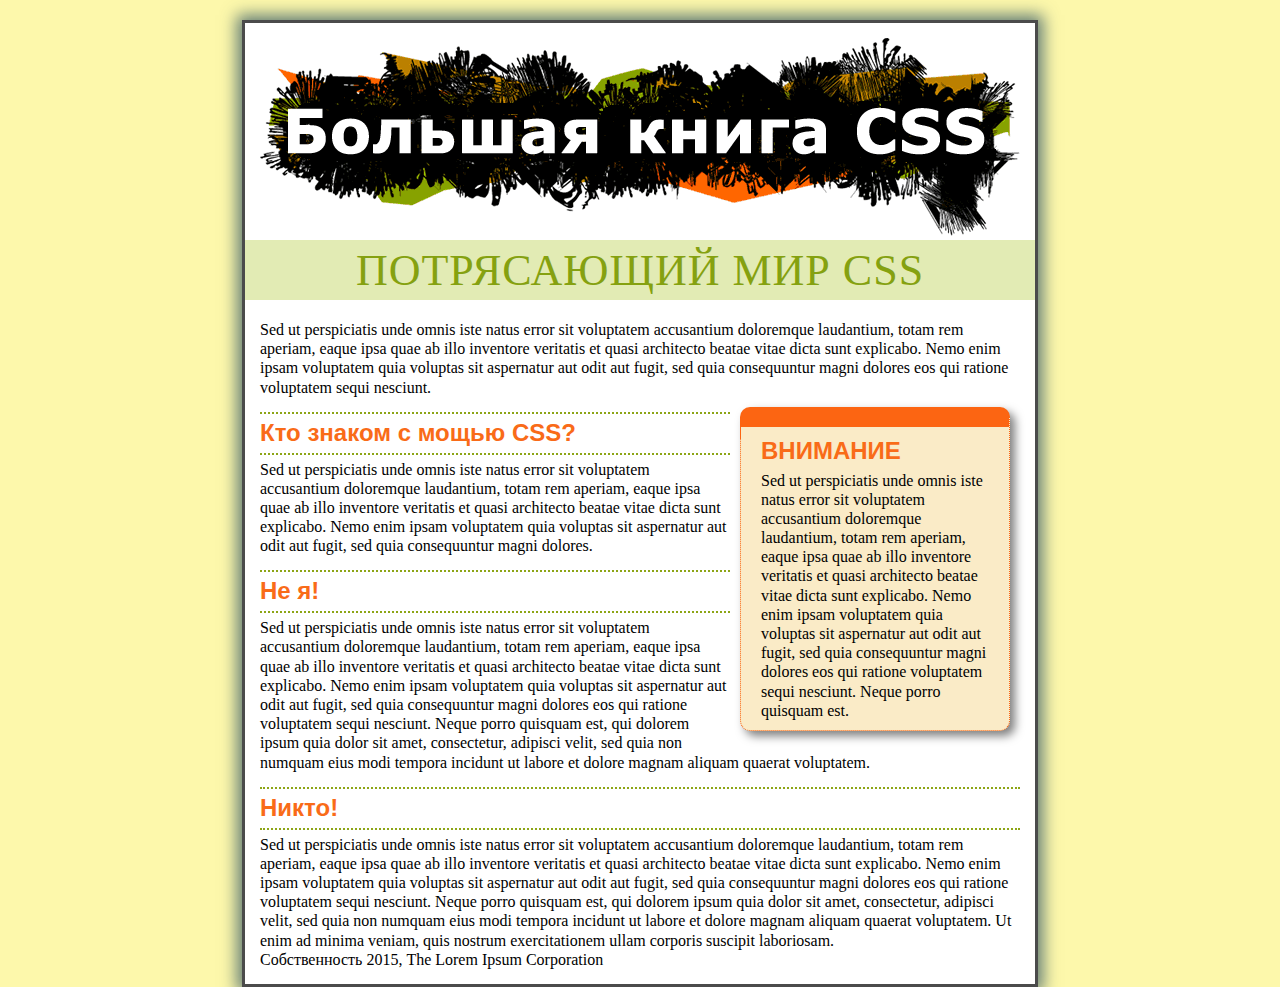
<file: 07/index.html>
<!DOCTYPE html>
<html lang="zxx">
  <head>
    <meta charset="UTF-8" />
    <title>Поля, отступы, границы и фон</title>
    <link rel="stylesheet" href="main.css" />
  </head>

  <body id="article">
    <div id="banner">
      <img
        src="images/banner.png"
        width="760"
        height="198"
        alt="Большая книга CSS"
      />
    </div>

    <h1>Потрясающий мир CSS</h1>
    <p>
      Sed ut perspiciatis unde omnis iste natus error sit voluptatem accusantium
      doloremque laudantium, totam rem aperiam, eaque ipsa quae ab illo
      inventore veritatis et quasi architecto beatae vitae dicta sunt explicabo.
      Nemo enim ipsam voluptatem quia voluptas sit aspernatur aut odit aut
      fugit, sed quia consequuntur magni dolores eos qui ratione voluptatem
      sequi nesciunt.
    </p>
    <div class="sidebar">
      <h2>ВНИМАНИЕ</h2>
      <p class="note">
        Sed ut perspiciatis unde omnis iste natus error sit voluptatem
        accusantium doloremque laudantium, totam rem aperiam, eaque ipsa quae ab
        illo inventore veritatis et quasi architecto beatae vitae dicta sunt
        explicabo. Nemo enim ipsam voluptatem quia voluptas sit aspernatur aut
        odit aut fugit, sed quia consequuntur magni dolores eos qui ratione
        voluptatem sequi nesciunt. Neque porro quisquam est.
      </p>
    </div>
    <h2>Кто знаком с мощью CSS?</h2>
    <p>
      Sed ut perspiciatis unde omnis iste natus error sit voluptatem accusantium
      doloremque laudantium, totam rem aperiam, eaque ipsa quae ab illo
      inventore veritatis et quasi architecto beatae vitae dicta sunt explicabo.
      Nemo enim ipsam voluptatem quia voluptas sit aspernatur aut odit aut
      fugit, sed quia consequuntur magni dolores.
    </p>
    <h2>Не я!</h2>
    <p>
      Sed ut perspiciatis unde omnis iste natus error sit voluptatem accusantium
      doloremque laudantium, totam rem aperiam, eaque ipsa quae ab illo
      inventore veritatis et quasi architecto beatae vitae dicta sunt explicabo.
      Nemo enim ipsam voluptatem quia voluptas sit aspernatur aut odit aut
      fugit, sed quia consequuntur magni dolores eos qui ratione voluptatem
      sequi nesciunt. Neque porro quisquam est, qui dolorem ipsum quia dolor sit
      amet, consectetur, adipisci velit, sed quia non numquam eius modi tempora
      incidunt ut labore et dolore magnam aliquam quaerat voluptatem.
    </p>
    <h2>Никто!</h2>
    <p>
      Sed ut perspiciatis unde omnis iste natus error sit voluptatem accusantium
      doloremque laudantium, totam rem aperiam, eaque ipsa quae ab illo
      inventore veritatis et quasi architecto beatae vitae dicta sunt explicabo.
      Nemo enim ipsam voluptatem quia voluptas sit aspernatur aut odit aut
      fugit, sed quia consequuntur magni dolores eos qui ratione voluptatem
      sequi nesciunt. Neque porro quisquam est, qui dolorem ipsum quia dolor sit
      amet, consectetur, adipisci velit, sed quia non numquam eius modi tempora
      incidunt ut labore et dolore magnam aliquam quaerat voluptatem. Ut enim ad
      minima veniam, quis nostrum exercitationem ullam corporis suscipit
      laboriosam.
    </p>
    <p>Собственность 2015, The Lorem Ipsum Corporation</p>
  </body>
</html>
</file>
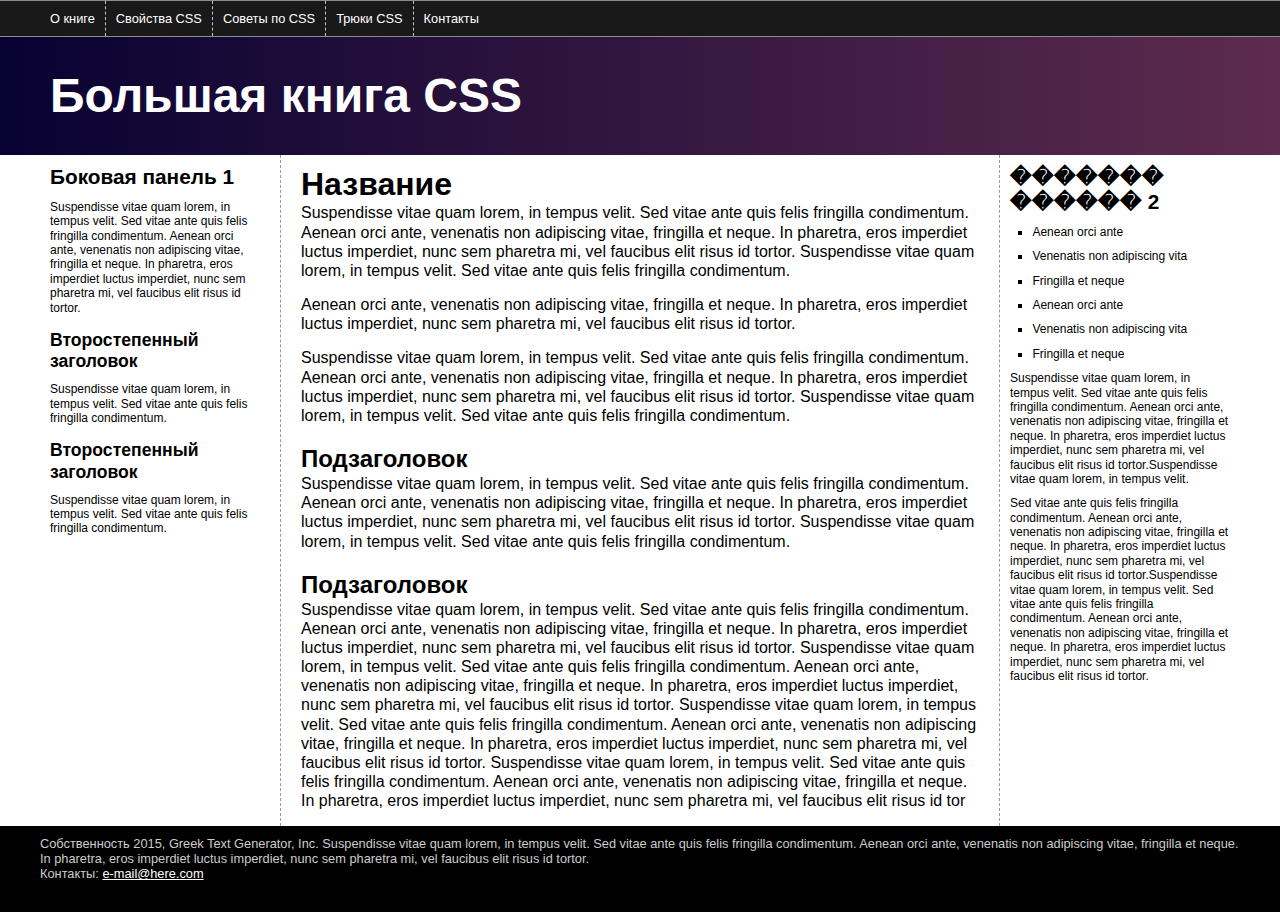
<file: 13/index.html>
<!doctype html>
<html lang="zxx">
<head>
<meta charset="UTF-8">
<title>Большая книга CSS</title>
<link href="styles.css" rel="stylesheet">
</head>


<body>
    <div class="pageWrapper">
<header>
<nav class="clear">
<ul>
<li><a href="#">О книге</a></li>
<li><a href="#">Свойства CSS</a></li>
<li><a href="#">Советы по CSS</a></li>
<li><a href="#">Трюки CSS</a></li>
<li><a href="#">Контакты</a></li>
</ul>
</nav>
<h1>Большая книга CSS</h1>
</header>
<div class="content-Wrapper">
<!-- первая боковая панель -->
<aside class="sidebar1">
    <h2>Боковая панель 1</h2>
  <p>Suspendisse vitae quam lorem, in tempus velit. Sed vitae ante quis felis fringilla condimentum. Aenean orci ante, venenatis non adipiscing vitae, fringilla et neque. In pharetra, eros imperdiet luctus imperdiet, nunc sem pharetra mi, vel faucibus elit risus id tortor.  </p>
  <h3>Второстепенный заголовок</h3>
  <p>Suspendisse vitae quam lorem, in tempus velit. Sed vitae ante quis felis fringilla condimentum.  </p>
  <h3>Второстепенный заголовок</h3>
  <p>Suspendisse vitae quam lorem, in tempus velit. Sed vitae ante quis felis fringilla condimentum. </p>
</aside>

<!-- основной контент -->
<article class="main">
    <h2>Название</h2>
  <p>Suspendisse vitae quam lorem, in tempus velit. Sed vitae ante quis felis fringilla condimentum. Aenean orci ante, venenatis non adipiscing vitae, fringilla et neque. In pharetra, eros imperdiet luctus imperdiet, nunc sem pharetra mi, vel faucibus elit risus id tortor. Suspendisse vitae quam lorem, in tempus velit. Sed vitae ante quis felis fringilla condimentum.</p>
  <p>Aenean orci ante, venenatis non adipiscing vitae, fringilla et neque. In pharetra, eros imperdiet luctus imperdiet, nunc sem pharetra mi, vel faucibus elit risus id tortor. </p>
  <p>Suspendisse vitae quam lorem, in tempus velit. Sed vitae ante quis felis fringilla condimentum. Aenean orci ante, venenatis non adipiscing vitae, fringilla et neque. In pharetra, eros imperdiet luctus imperdiet, nunc sem pharetra mi, vel faucibus elit risus id tortor. Suspendisse vitae quam lorem, in tempus velit. Sed vitae ante quis felis fringilla condimentum. </p>
  <h3>Подзаголовок</h3>
  <p>Suspendisse vitae quam lorem, in tempus velit. Sed vitae ante quis felis fringilla condimentum. Aenean orci ante, venenatis non adipiscing vitae, fringilla et neque. In pharetra, eros imperdiet luctus imperdiet, nunc sem pharetra mi, vel faucibus elit risus id tortor. Suspendisse vitae quam lorem, in tempus velit. Sed vitae ante quis felis fringilla condimentum. </p>
  <h3>Подзаголовок</h3>
  <p>Suspendisse vitae quam lorem, in tempus velit. Sed vitae ante quis felis fringilla condimentum. Aenean orci ante, venenatis non adipiscing vitae, fringilla et neque. In pharetra, eros imperdiet luctus imperdiet, nunc sem pharetra mi, vel faucibus elit risus id tortor. Suspendisse vitae quam lorem, in tempus velit. Sed vitae ante quis felis fringilla condimentum. Aenean orci ante, venenatis non adipiscing vitae, fringilla et neque. In pharetra, eros imperdiet luctus imperdiet, nunc sem pharetra mi, vel faucibus elit risus id tortor. Suspendisse vitae quam lorem, in tempus velit. Sed vitae ante quis felis fringilla condimentum. Aenean orci ante, venenatis non adipiscing vitae, fringilla et neque. In pharetra, eros imperdiet luctus imperdiet, nunc sem pharetra mi, vel faucibus elit risus id tortor. Suspendisse vitae quam lorem, in tempus velit. Sed vitae ante quis felis fringilla condimentum. Aenean orci ante, venenatis non adipiscing vitae, fringilla et neque. In pharetra, eros imperdiet luctus imperdiet, nunc sem pharetra mi, vel faucibus elit risus id tor</p>
</article>

<!-- вторая боковая панель -->
<aside class="sidebar2">
    <h2>������� ������ 2 </h2>
  <ul>
    <li>Aenean orci ante</li>
    <li>Venenatis non adipiscing vita</li>
    <li> Fringilla et neque</li>
    <li>Aenean orci ante</li>
    <li>Venenatis non adipiscing vita</li>
    <li> Fringilla et neque</li>
  </ul>
  <p>Suspendisse vitae quam lorem, in tempus velit. Sed vitae ante quis felis fringilla condimentum. Aenean orci ante, venenatis non adipiscing vitae, fringilla et neque. In pharetra, eros imperdiet luctus imperdiet, nunc sem pharetra mi, vel faucibus elit risus id tortor.Suspendisse vitae quam lorem, in tempus velit. </p>
  <p>Sed vitae ante quis felis fringilla condimentum. Aenean orci ante, venenatis non adipiscing vitae, fringilla et neque. In pharetra, eros imperdiet luctus imperdiet, nunc sem pharetra mi, vel faucibus elit risus id tortor.Suspendisse vitae quam lorem, in tempus velit. Sed vitae ante quis felis fringilla condimentum. Aenean orci ante, venenatis non adipiscing vitae, fringilla et neque. In pharetra, eros imperdiet luctus imperdiet, nunc sem pharetra mi, vel faucibus elit risus id tortor.</p>
</aside>
</div>

<footer>
<p>Собственность 2015, Greek Text Generator, Inc.
Suspendisse vitae quam lorem, in tempus velit. Sed vitae ante quis felis fringilla condimentum. Aenean orci ante, venenatis non adipiscing vitae, fringilla et neque. In pharetra, eros imperdiet luctus imperdiet, nunc sem pharetra mi, vel faucibus elit risus id tortor.</p>
<p>Контакты: <a href="mailto:nobody@nowhere.com">e-mail@here.com</a></p>
</footer>
    </div>
</body>
</html>
</file>
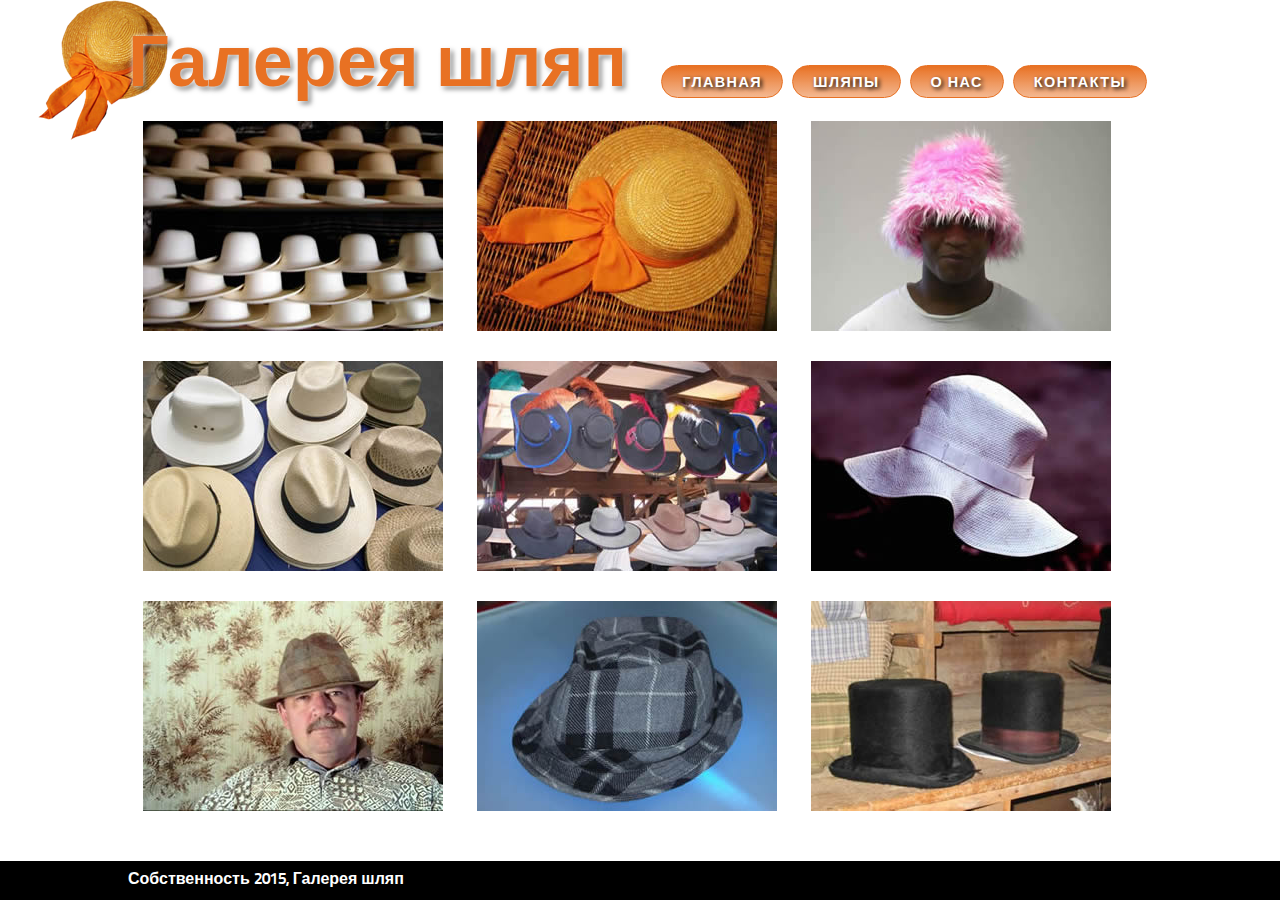
<file: 14/index.html>
<!doctype html>
<html>
<head>
<meta charset="UTF-8">
<title>Галерея шляп</title>
<link href="styles.css" rel="stylesheet">
</head>
<body>
<header>
<h1>Галерея шляп <img src="images/hat.png" width="130" height="140" alt="Галерея шляп" class="badge"></h1>
<nav>
	<ul>
		<li><a href="#">Главная</a></li>
		<li><a href="#">Шляпы</a></li>
		<li><a href="#">О нас</a></li>
		<li><a href="#">Контакты</a></li>
	</ul>
</nav>
</header>
<div class="gallery">
<figure>
<img src="images/file00079963469.jpg" width="300" height="210" alt="Панама">
<figcaption><strong>Nam libero tempore.</strong> Soluta nobis est eligendi optio cumque nihil impedit quo minus id quod maxime placeat facere possimus, omnis voluptas assumenda est, omnis dolor repellendus</figcaption>
</figure>
<figure>
<img src="images/file000308999292.jpg" width="300" height="210" alt="Капор">
<figcaption><strong>Nam libero tempore.</strong> Soluta nobis est eligendi optio cumque nihil impedit quo minus id quod maxime placeat facere possimus, omnis voluptas assumenda est, omnis dolor repellendus</figcaption>
</figure>
<figure>
<img src="images/file000330568599.jpg" width="300" height="210" alt="Розовая шляпа">
<figcaption><strong>Nam libero tempore.</strong> Soluta nobis est eligendi optio cumque nihil impedit quo minus id quod maxime placeat facere possimus, omnis voluptas assumenda est, omnis dolor repellendus</figcaption>
</figure>
<figure>
<img src="images/file000550955311.jpg" width="300" height="210" alt="Много шляп">
<figcaption><strong>Nam libero tempore.</strong> Soluta nobis est eligendi optio cumque nihil impedit quo minus id quod maxime placeat facere possimus, omnis voluptas assumenda est, omnis dolor repellendus</figcaption>
</figure>
<figure>
<img src="images/file0001117960982.jpg" width="300" height="210" alt="Шляпа">
<figcaption><strong>Nam libero tempore.</strong> Soluta nobis est eligendi optio cumque nihil impedit quo minus id quod maxime placeat facere possimus, omnis voluptas assumenda est, omnis dolor repellendus</figcaption>
</figure>
<figure>
<img src="images/file0001425538258.jpg" width="300" height="210" alt="Другой капор">
<figcaption><strong>Nam libero tempore.</strong> Soluta nobis est eligendi optio cumque nihil impedit quo minus id quod maxime placeat facere possimus, omnis voluptas assumenda est, omnis dolor repellendus</figcaption>
</figure>
<figure>
<img src="images/file00030009680.jpg" width="300" height="210" alt="Дурень в шляпе">
<figcaption><strong>Nam libero tempore.</strong> Soluta nobis est eligendi optio cumque nihil impedit quo minus id quod maxime placeat facere possimus, omnis voluptas assumenda est, omnis dolor repellendus</figcaption>
</figure>
<figure>
<img src="images/file0001728857809.jpg" width="300" height="210" alt="Клевая шляпа">
<figcaption><strong>Nam libero tempore.</strong> Soluta nobis est eligendi optio cumque nihil impedit quo minus id quod maxime placeat facere possimus, omnis voluptas assumenda est, omnis dolor repellendus</figcaption>
</figure>
<figure>
<img src="images/file0001757413591.jpg" width="300" height="210" alt="Крутые шляпы">
<figcaption><strong>Nam libero tempore.</strong> Soluta nobis est eligendi optio cumque nihil impedit quo minus id quod maxime placeat facere possimus, omnis voluptas assumenda est, omnis dolor repellendus</figcaption>
</figure>
</div>
<footer>
<div class="copyright">
<p>Собственность 2015, Галерея шляп</p>
</div>
</footer>
</body>
</html>
</file>
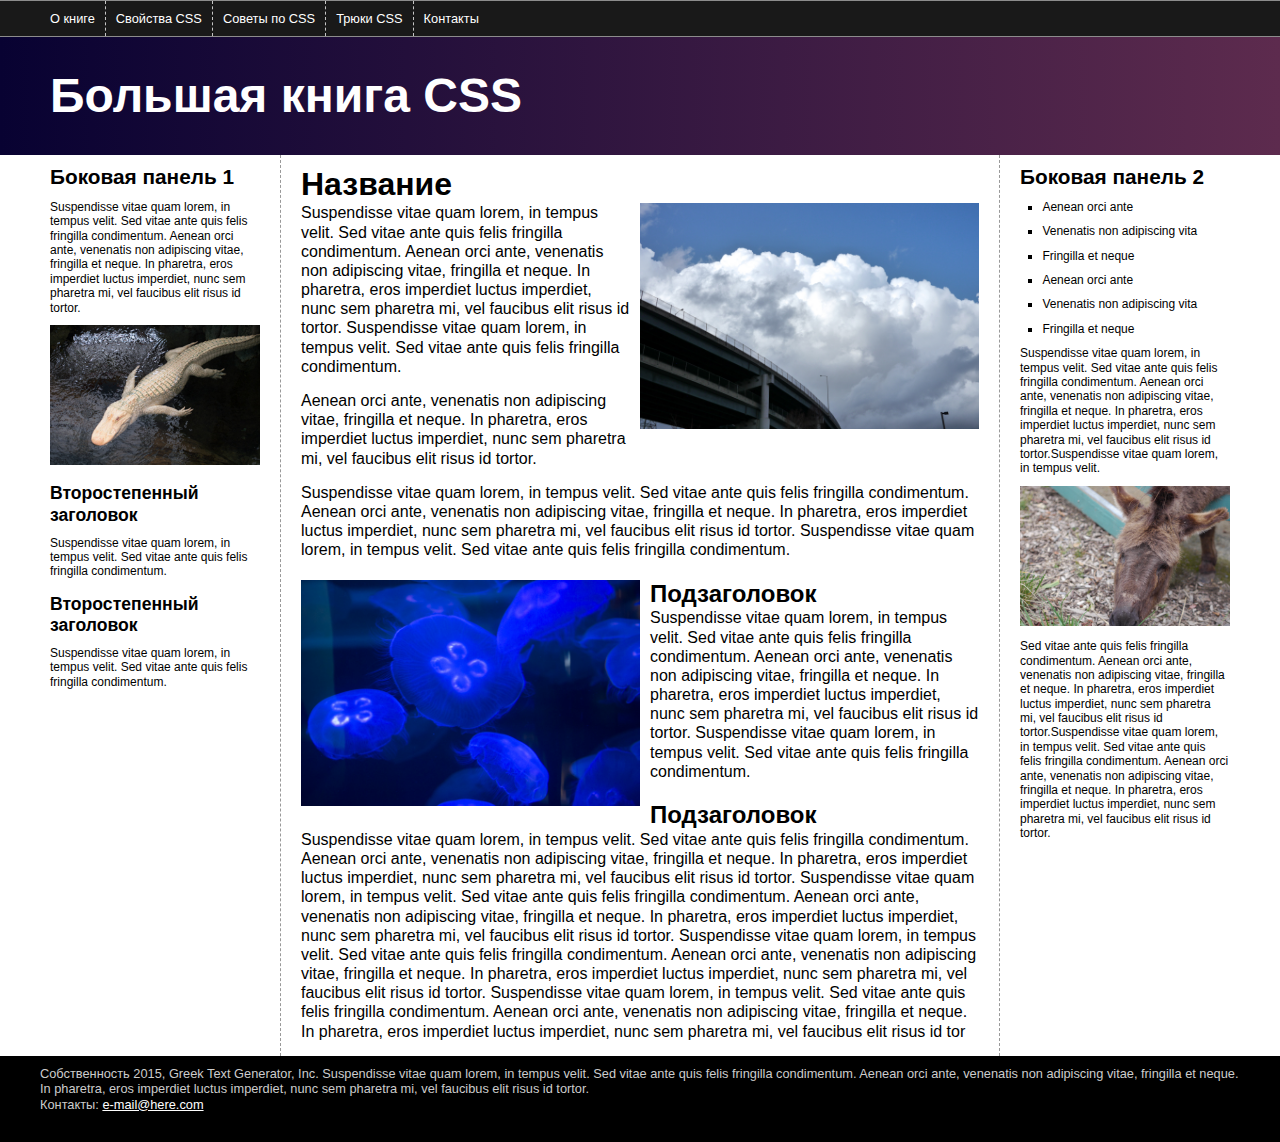
<file: 15/index.html>
<!doctype html>
<html>
<head>
<meta charset="UTF-8">
<meta name="viewport" content="width=device-width">
<title>Большая книга CSS</title>
<link href="styles.css" rel="stylesheet">
</head>

<body>
<div class="pageWrapper">
<header>
<nav class="clear">
<ul>
<li><a href="#">О книге</a></li>
<li><a href="#">Свойства CSS</a></li>
<li><a href="#">Советы по CSS</a></li>
<li><a href="#">Трюки CSS</a></li>
<li><a href="#">Контакты</a></li>
</ul>
</nav>
<h1>Большая книга CSS</h1>
</header>
<div class="contentWrapper"> 
  <div class="columnWrapper">
  <!-- основной контент -->
<article class="main">
  <h2>Название</h2>
  <p><img src="imgs/clouds.jpg" alt="Облака" class="half right">Suspendisse vitae quam lorem, in tempus velit. Sed vitae ante quis felis fringilla condimentum. Aenean orci ante, venenatis non adipiscing vitae, fringilla et neque. In pharetra, eros imperdiet luctus imperdiet, nunc sem pharetra mi, vel faucibus elit risus id tortor. Suspendisse vitae quam lorem, in tempus velit. Sed vitae ante quis felis fringilla condimentum.</p>
  <p>Aenean orci ante, venenatis non adipiscing vitae, fringilla et neque. In pharetra, eros imperdiet luctus imperdiet, nunc sem pharetra mi, vel faucibus elit risus id tortor. </p>
  <p>Suspendisse vitae quam lorem, in tempus velit. Sed vitae ante quis felis fringilla condimentum. Aenean orci ante, venenatis non adipiscing vitae, fringilla et neque. In pharetra, eros imperdiet luctus imperdiet, nunc sem pharetra mi, vel faucibus elit risus id tortor. Suspendisse vitae quam lorem, in tempus velit. Sed vitae ante quis felis fringilla condimentum. </p>
  <h3><img src="imgs/jellyfish.jpg" alt="Медуза" class="half left">Подзаголовок</h3>
  <p>Suspendisse vitae quam lorem, in tempus velit. Sed vitae ante quis felis fringilla condimentum. Aenean orci ante, venenatis non adipiscing vitae, fringilla et neque. In pharetra, eros imperdiet luctus imperdiet, nunc sem pharetra mi, vel faucibus elit risus id tortor. Suspendisse vitae quam lorem, in tempus velit. Sed vitae ante quis felis fringilla condimentum. </p>
  <h3>Подзаголовок</h3>
  <p>Suspendisse vitae quam lorem, in tempus velit. Sed vitae ante quis felis fringilla condimentum. Aenean orci ante, venenatis non adipiscing vitae, fringilla et neque. In pharetra, eros imperdiet luctus imperdiet, nunc sem pharetra mi, vel faucibus elit risus id tortor. Suspendisse vitae quam lorem, in tempus velit. Sed vitae ante quis felis fringilla condimentum. Aenean orci ante, venenatis non adipiscing vitae, fringilla et neque. In pharetra, eros imperdiet luctus imperdiet, nunc sem pharetra mi, vel faucibus elit risus id tortor. Suspendisse vitae quam lorem, in tempus velit. Sed vitae ante quis felis fringilla condimentum. Aenean orci ante, venenatis non adipiscing vitae, fringilla et neque. In pharetra, eros imperdiet luctus imperdiet, nunc sem pharetra mi, vel faucibus elit risus id tortor. Suspendisse vitae quam lorem, in tempus velit. Sed vitae ante quis felis fringilla condimentum. Aenean orci ante, venenatis non adipiscing vitae, fringilla et neque. In pharetra, eros imperdiet luctus imperdiet, nunc sem pharetra mi, vel faucibus elit risus id tor</p>
</article>
<!-- первая боковая панель -->
<aside class="sidebar1">
  <h2>Боковая панель 1</h2>
  <p>Suspendisse vitae quam lorem, in tempus velit. Sed vitae ante quis felis fringilla condimentum. Aenean orci ante, venenatis non adipiscing vitae, fringilla et neque. In pharetra, eros imperdiet luctus imperdiet, nunc sem pharetra mi, vel faucibus elit risus id tortor.  </p>
  <p><img src="imgs/gator.jpg" alt="Аллигатор" ></p>
  <h3>Второстепенный заголовок</h3>
  <p>Suspendisse vitae quam lorem, in tempus velit. Sed vitae ante quis felis fringilla condimentum.  </p>
  <h3>Второстепенный заголовок</h3>
  <p>Suspendisse vitae quam lorem, in tempus velit. Sed vitae ante quis felis fringilla condimentum. </p>
</aside>
</div>
<!-- вторая боковая панель -->
<aside class="sidebar2">
<h2>Боковая панель 2 </h2>
  <ul>
    <li>Aenean orci ante</li>
    <li>Venenatis non adipiscing vita</li>
    <li> Fringilla et neque</li>
    <li>Aenean orci ante</li>
    <li>Venenatis non adipiscing vita</li>
    <li> Fringilla et neque</li>
  </ul>
  <p>Suspendisse vitae quam lorem, in tempus velit. Sed vitae ante quis felis fringilla condimentum. Aenean orci ante, venenatis non adipiscing vitae, fringilla et neque. In pharetra, eros imperdiet luctus imperdiet, nunc sem pharetra mi, vel faucibus elit risus id tortor.Suspendisse vitae quam lorem, in tempus velit. </p>
  <p><img src="imgs/mule.jpg" alt="Ослик" ></p>
  <p>Sed vitae ante quis felis fringilla condimentum. Aenean orci ante, venenatis non adipiscing vitae, fringilla et neque. In pharetra, eros imperdiet luctus imperdiet, nunc sem pharetra mi, vel faucibus elit risus id tortor.Suspendisse vitae quam lorem, in tempus velit. Sed vitae ante quis felis fringilla condimentum. Aenean orci ante, venenatis non adipiscing vitae, fringilla et neque. In pharetra, eros imperdiet luctus imperdiet, nunc sem pharetra mi, vel faucibus elit risus id tortor.</p>
</aside>

</div>
<footer>
<p>Собственность 2015, Greek Text Generator, Inc.
Suspendisse vitae quam lorem, in tempus velit. Sed vitae ante quis felis fringilla condimentum. Aenean orci ante, venenatis non adipiscing vitae, fringilla et neque. In pharetra, eros imperdiet luctus imperdiet, nunc sem pharetra mi, vel faucibus elit risus id tortor.</p>
<p>Контакты: <a href="mailto:nobody@nowhere.com">e-mail@here.com</a></p>
</footer>
</div>
</body>
</html>
</file>
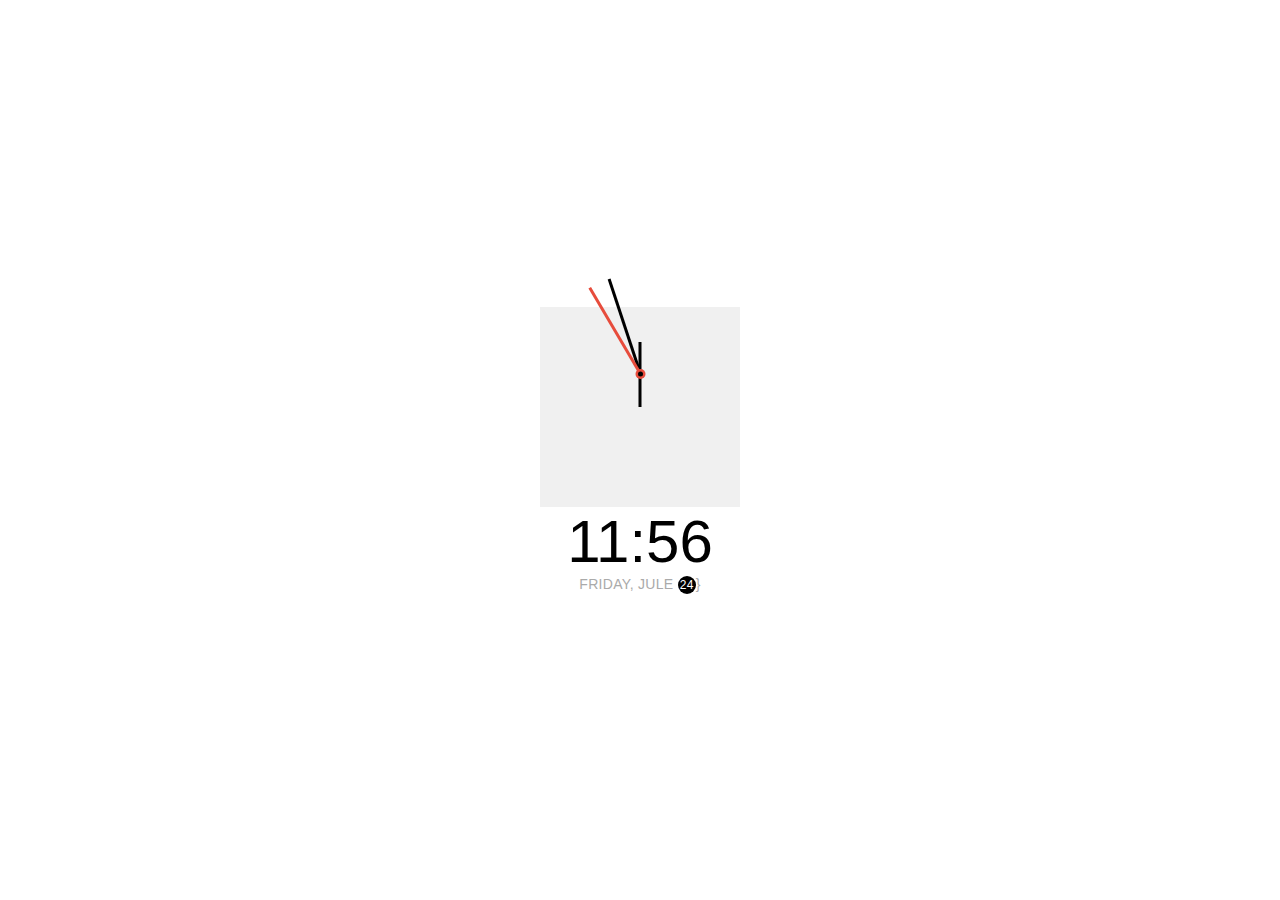
<file: lesson -34/clock/index.html>
<!DOCTYPE html>
<html lang="en">
<head>
    <meta charset="UTF-8">
    <meta http-equiv="X-UA-Compatible" content="IE=edge">
    <meta name="viewport" content="width=device-width, initial-scale=1.0">
    <title>Lesson-34</title>
    <link rel="stylesheet" href="style.css">
</head>
<body>
    <div class="wrapper">
        <div class="clock">
            <div class="hand hour">
                <div class="hand minute"></div>
                <div class="hand second"></div>
                <div class="center"></div>
            </div>
        </div>
        <div class="time"></div>
        <div class="date"></div>
    </div>
    <script src="script.js"></script>
</body>
</html>
</file>
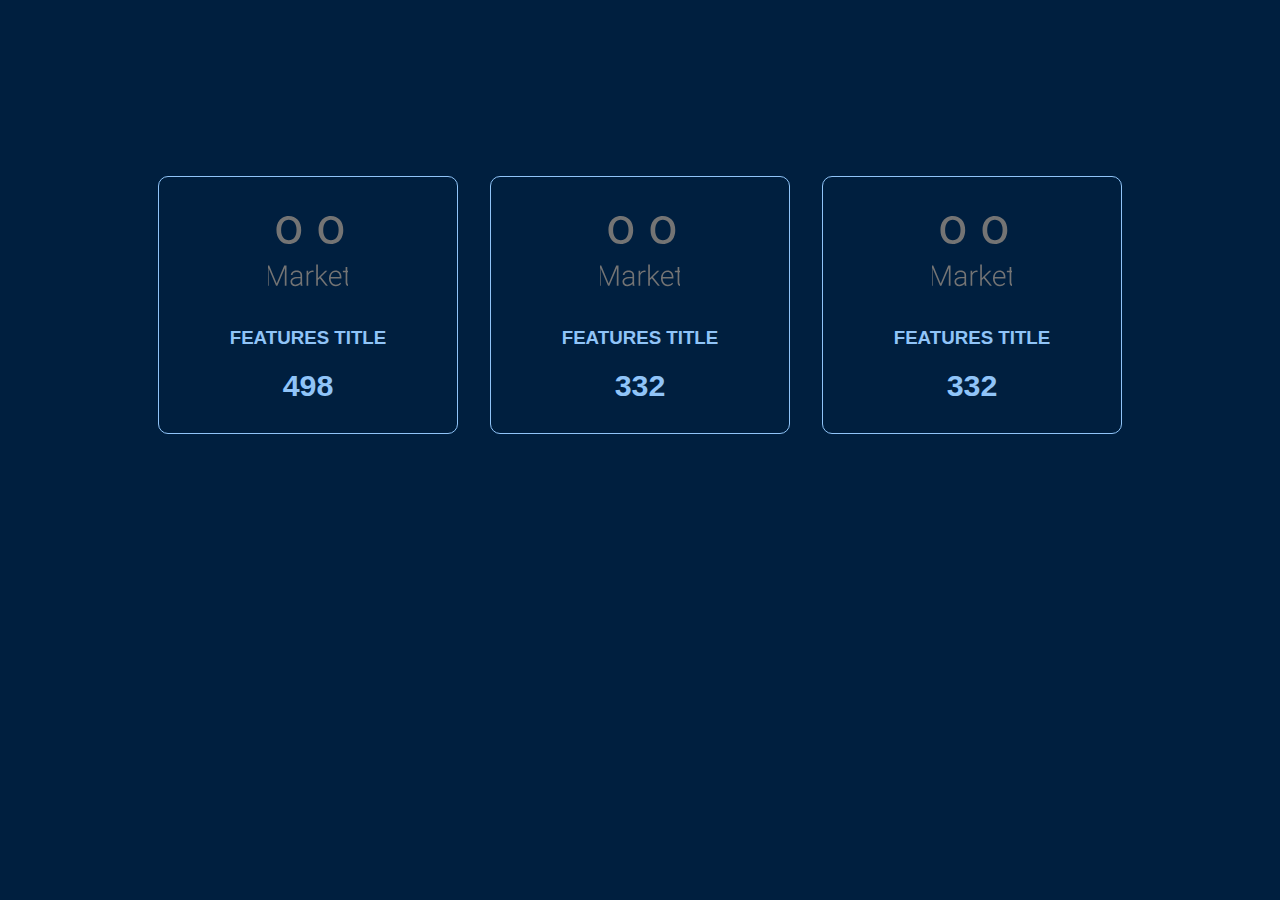
<file: lesson -34/counter/index.html>
<!DOCTYPE html>
<html lang="en">
<head>
    <meta charset="UTF-8">
    <meta http-equiv="X-UA-Compatible" content="IE=edge">
    <meta name="viewport" content="width=device-width, initial-scale=1.0">
    <title>Lesson-34</title>
    <link rel="stylesheet" href="style.css">
</head>
<body>
    <div class="container">
        <section class="features">
            <ul class="features-list">
                <li class="features-item">
                    <h3 class="features-title">
                    Features Title
                    </h3>
                    <p class="features-counter" data-target='2000'></p>
                </li>
                <li class="features-item features-item-2">
                    <h3 class="features-title">
                    Features Title
                    </h3>
                    <p class="features-counter" data-target='1590'></p>
                </li>
                <li class="features-item features-item-3">
                    <h3 class="features-title">
                    Features Title
                    </h3>
                    <p class="features-counter" data-target='1652'></p>
                </li>
            </ul>
        </section>
    </div>

    <script src="script.js"></script>
</body>
</html>
</file>
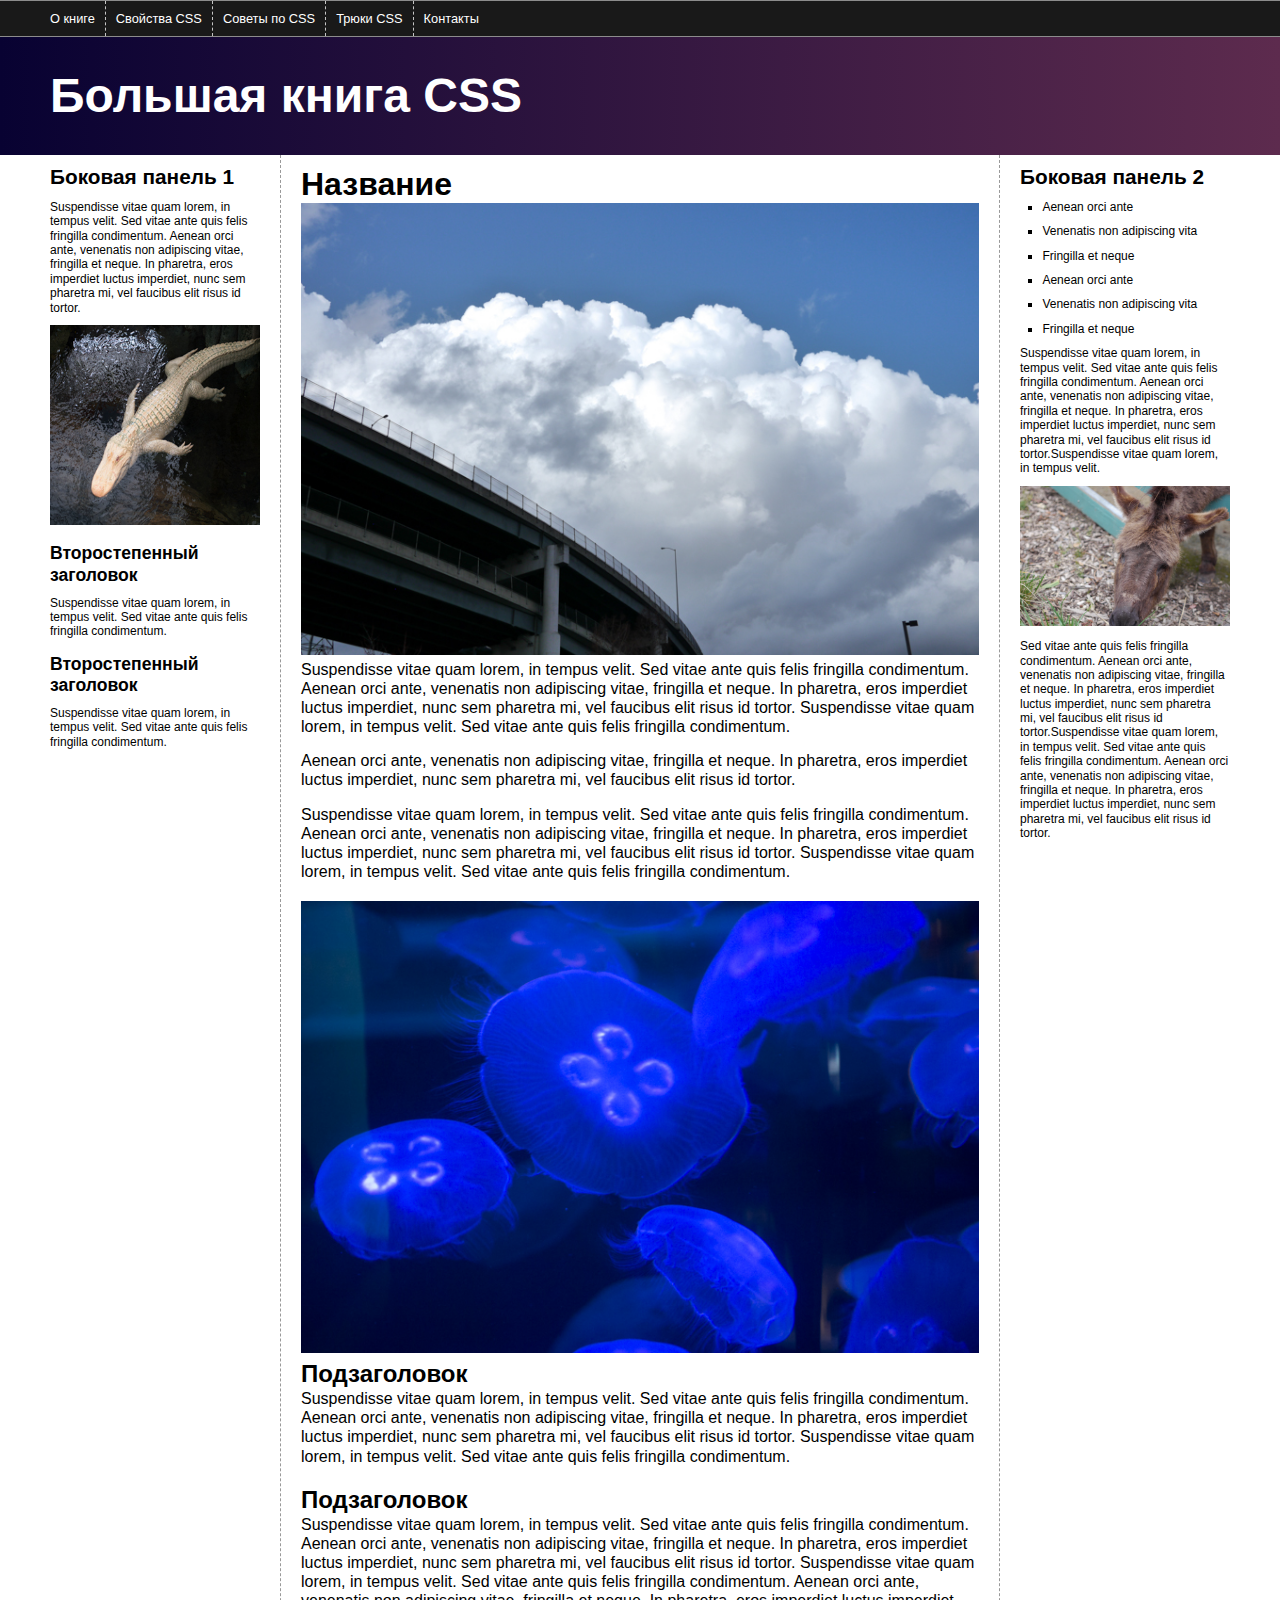
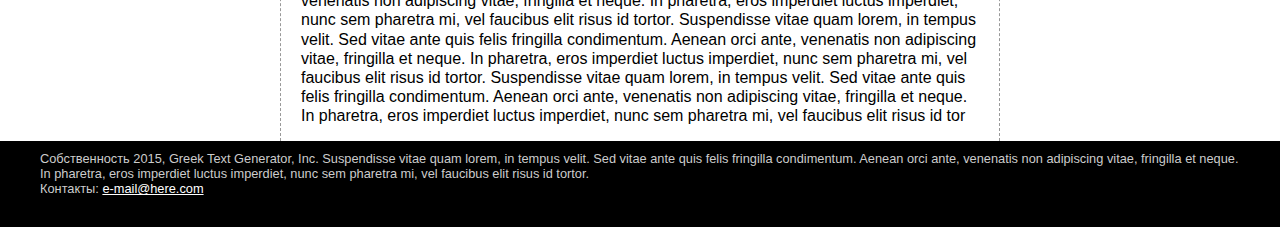
<file: 15/new-source-order.html>
<!doctype html>
<html>
<head>
<meta charset="UTF-8">
<meta name="viewport" content="width=device-width">
<title>Большая книга CSS</title>
<link href="styles.css" rel="stylesheet">
</head>

<body>
<div class="pageWrapper">
<header>
<nav class="clear">
<ul>
<li><a href="#">О книге</a></li>
<li><a href="#">Свойства CSS</a></li>
<li><a href="#">Советы по CSS</a></li>
<li><a href="#">Трюки CSS</a></li>
<li><a href="#">Контакты</a></li>
</ul>
</nav>
<h1>Большая книга CSS</h1>
</header>
<div class="contentWrapper"> 
<div class="columnWrapper">
<!-- основной контент -->
<article class="main">
  <h2>Название</h2>
  <p><img src="imgs/clouds.jpg" alt="Облака" width="678" height="452">Suspendisse vitae quam lorem, in tempus velit. Sed vitae ante quis felis fringilla condimentum. Aenean orci ante, venenatis non adipiscing vitae, fringilla et neque. In pharetra, eros imperdiet luctus imperdiet, nunc sem pharetra mi, vel faucibus elit risus id tortor. Suspendisse vitae quam lorem, in tempus velit. Sed vitae ante quis felis fringilla condimentum.</p>
  <p>Aenean orci ante, venenatis non adipiscing vitae, fringilla et neque. In pharetra, eros imperdiet luctus imperdiet, nunc sem pharetra mi, vel faucibus elit risus id tortor. </p>
  <p>Suspendisse vitae quam lorem, in tempus velit. Sed vitae ante quis felis fringilla condimentum. Aenean orci ante, venenatis non adipiscing vitae, fringilla et neque. In pharetra, eros imperdiet luctus imperdiet, nunc sem pharetra mi, vel faucibus elit risus id tortor. Suspendisse vitae quam lorem, in tempus velit. Sed vitae ante quis felis fringilla condimentum. </p>
  <h3><img src="imgs/jellyfish.jpg" alt="Медуза" width="678" height="452">Подзаголовок</h3>
  <p>Suspendisse vitae quam lorem, in tempus velit. Sed vitae ante quis felis fringilla condimentum. Aenean orci ante, venenatis non adipiscing vitae, fringilla et neque. In pharetra, eros imperdiet luctus imperdiet, nunc sem pharetra mi, vel faucibus elit risus id tortor. Suspendisse vitae quam lorem, in tempus velit. Sed vitae ante quis felis fringilla condimentum. </p>
  <h3>Подзаголовок</h3>
  <p>Suspendisse vitae quam lorem, in tempus velit. Sed vitae ante quis felis fringilla condimentum. Aenean orci ante, venenatis non adipiscing vitae, fringilla et neque. In pharetra, eros imperdiet luctus imperdiet, nunc sem pharetra mi, vel faucibus elit risus id tortor. Suspendisse vitae quam lorem, in tempus velit. Sed vitae ante quis felis fringilla condimentum. Aenean orci ante, venenatis non adipiscing vitae, fringilla et neque. In pharetra, eros imperdiet luctus imperdiet, nunc sem pharetra mi, vel faucibus elit risus id tortor. Suspendisse vitae quam lorem, in tempus velit. Sed vitae ante quis felis fringilla condimentum. Aenean orci ante, venenatis non adipiscing vitae, fringilla et neque. In pharetra, eros imperdiet luctus imperdiet, nunc sem pharetra mi, vel faucibus elit risus id tortor. Suspendisse vitae quam lorem, in tempus velit. Sed vitae ante quis felis fringilla condimentum. Aenean orci ante, venenatis non adipiscing vitae, fringilla et neque. In pharetra, eros imperdiet luctus imperdiet, nunc sem pharetra mi, vel faucibus elit risus id tor</p>
</article>
<!-- первая боковая панель -->
<aside class="sidebar1">
  <h2>Боковая панель 1</h2>
  <p>Suspendisse vitae quam lorem, in tempus velit. Sed vitae ante quis felis fringilla condimentum. Aenean orci ante, venenatis non adipiscing vitae, fringilla et neque. In pharetra, eros imperdiet luctus imperdiet, nunc sem pharetra mi, vel faucibus elit risus id tortor.  </p>
  <p><img src="imgs/gator.jpg" alt="Аллигатор" width="300" height="200"></p>
  <h3>Второстепенный заголовок</h3>
  <p>Suspendisse vitae quam lorem, in tempus velit. Sed vitae ante quis felis fringilla condimentum.  </p>
  <h3>Второстепенный заголовок</h3>
  <p>Suspendisse vitae quam lorem, in tempus velit. Sed vitae ante quis felis fringilla condimentum. </p>
</aside>
</div>
<!-- вторая боковая панель -->
<aside class="sidebar2">
<h2>Боковая панель 2 </h2>
  <ul>
    <li>Aenean orci ante</li>
    <li>Venenatis non adipiscing vita</li>
    <li> Fringilla et neque</li>
    <li>Aenean orci ante</li>
    <li>Venenatis non adipiscing vita</li>
    <li> Fringilla et neque</li>
  </ul>
  <p>Suspendisse vitae quam lorem, in tempus velit. Sed vitae ante quis felis fringilla condimentum. Aenean orci ante, venenatis non adipiscing vitae, fringilla et neque. In pharetra, eros imperdiet luctus imperdiet, nunc sem pharetra mi, vel faucibus elit risus id tortor.Suspendisse vitae quam lorem, in tempus velit. </p>
  <p><img src="imgs/mule.jpg" alt="Ослик" width="210" height="140"></p>
  <p>Sed vitae ante quis felis fringilla condimentum. Aenean orci ante, venenatis non adipiscing vitae, fringilla et neque. In pharetra, eros imperdiet luctus imperdiet, nunc sem pharetra mi, vel faucibus elit risus id tortor.Suspendisse vitae quam lorem, in tempus velit. Sed vitae ante quis felis fringilla condimentum. Aenean orci ante, venenatis non adipiscing vitae, fringilla et neque. In pharetra, eros imperdiet luctus imperdiet, nunc sem pharetra mi, vel faucibus elit risus id tortor.</p>
</aside>
</div>
<footer>
<p>Собственность 2015, Greek Text Generator, Inc.
Suspendisse vitae quam lorem, in tempus velit. Sed vitae ante quis felis fringilla condimentum. Aenean orci ante, venenatis non adipiscing vitae, fringilla et neque. In pharetra, eros imperdiet luctus imperdiet, nunc sem pharetra mi, vel faucibus elit risus id tortor.</p>
<p>Контакты: <a href="mailto:nobody@nowhere.com">e-mail@here.com</a></p>
</footer>
</div>
</body>
</html>
</file>
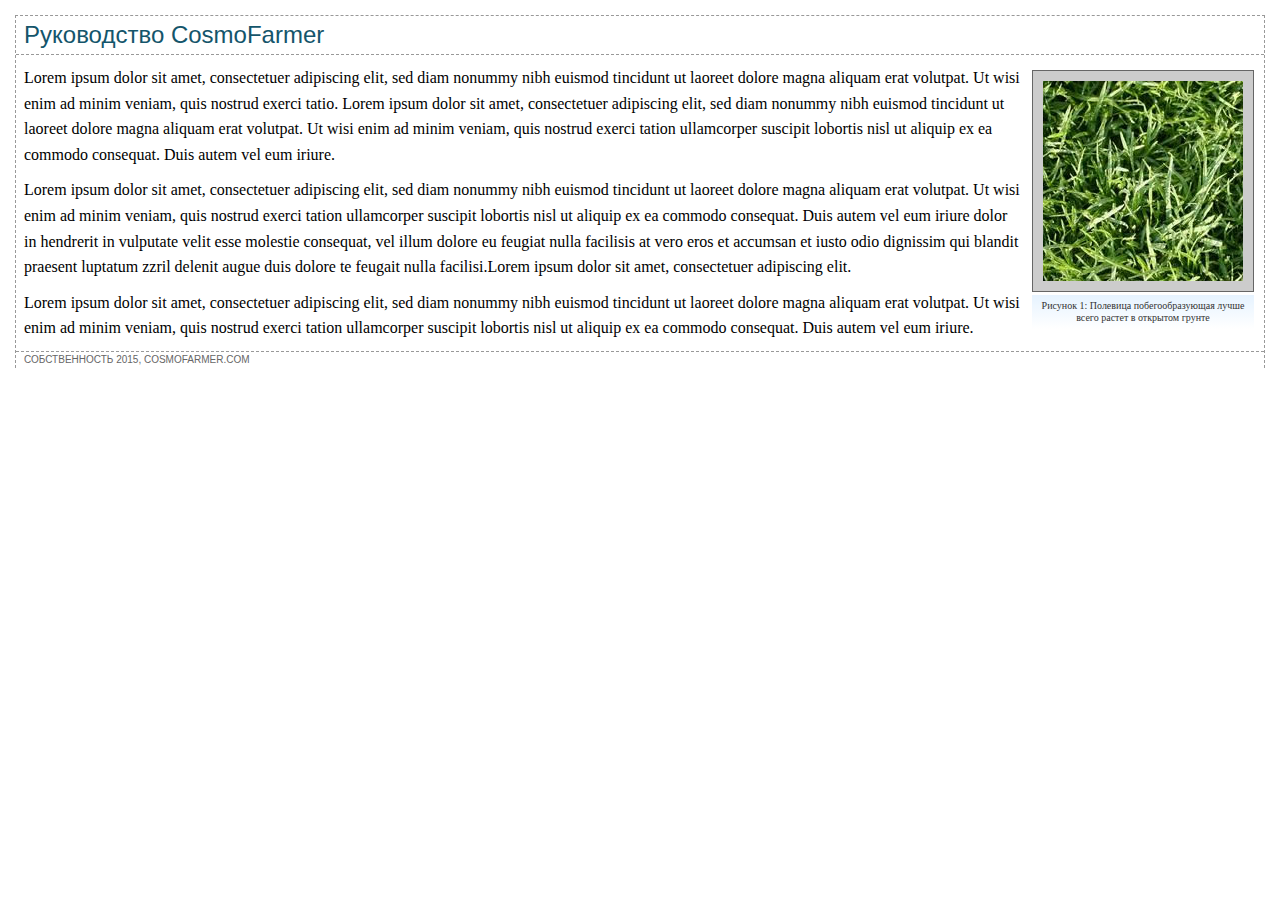
<file: 08/01_image_ex/image.html>
<!DOCTYPE html>
<html>
  <head>
    <meta charset="utf-8" />
    <title>Изображение</title>
    <link href="styles.css" rel="stylesheet" />
  </head>

  <body>
    <div class="content">
      <h1>Руководство CosmoFarmer</h1>
      <figure>
        <img
          src="../images/grass.jpg"
          alt="Искусственная трава"
          width="200"
          height="200"
        />
        <figcaption>
          Рисунок 1: Полевица побегообразующая лучше всего растет в открытом
          грунте
        </figcaption>
      </figure>
      <p>
        Lorem ipsum dolor sit amet, consectetuer adipiscing elit, sed diam
        nonummy nibh euismod tincidunt ut laoreet dolore magna aliquam erat
        volutpat. Ut wisi enim ad minim veniam, quis nostrud exerci tatio. Lorem
        ipsum dolor sit amet, consectetuer adipiscing elit, sed diam nonummy
        nibh euismod tincidunt ut laoreet dolore magna aliquam erat volutpat. Ut
        wisi enim ad minim veniam, quis nostrud exerci tation ullamcorper
        suscipit lobortis nisl ut aliquip ex ea commodo consequat. Duis autem
        vel eum iriure.
      </p>
      <p>
        Lorem ipsum dolor sit amet, consectetuer adipiscing elit, sed diam
        nonummy nibh euismod tincidunt ut laoreet dolore magna aliquam erat
        volutpat. Ut wisi enim ad minim veniam, quis nostrud exerci tation
        ullamcorper suscipit lobortis nisl ut aliquip ex ea commodo consequat.
        Duis autem vel eum iriure dolor in hendrerit in vulputate velit esse
        molestie consequat, vel illum dolore eu feugiat nulla facilisis at vero
        eros et accumsan et iusto odio dignissim qui blandit praesent luptatum
        zzril delenit augue duis dolore te feugait nulla facilisi.Lorem ipsum
        dolor sit amet, consectetuer adipiscing elit.
      </p>
      <p>
        Lorem ipsum dolor sit amet, consectetuer adipiscing elit, sed diam
        nonummy nibh euismod tincidunt ut laoreet dolore magna aliquam erat
        volutpat. Ut wisi enim ad minim veniam, quis nostrud exerci tation
        ullamcorper suscipit lobortis nisl ut aliquip ex ea commodo consequat.
        Duis autem vel eum iriure.
      </p>
      <p class="copyright">Собственность 2015, CosmoFarmer.com</p>
    </div>
  </body>
</html>
</file>
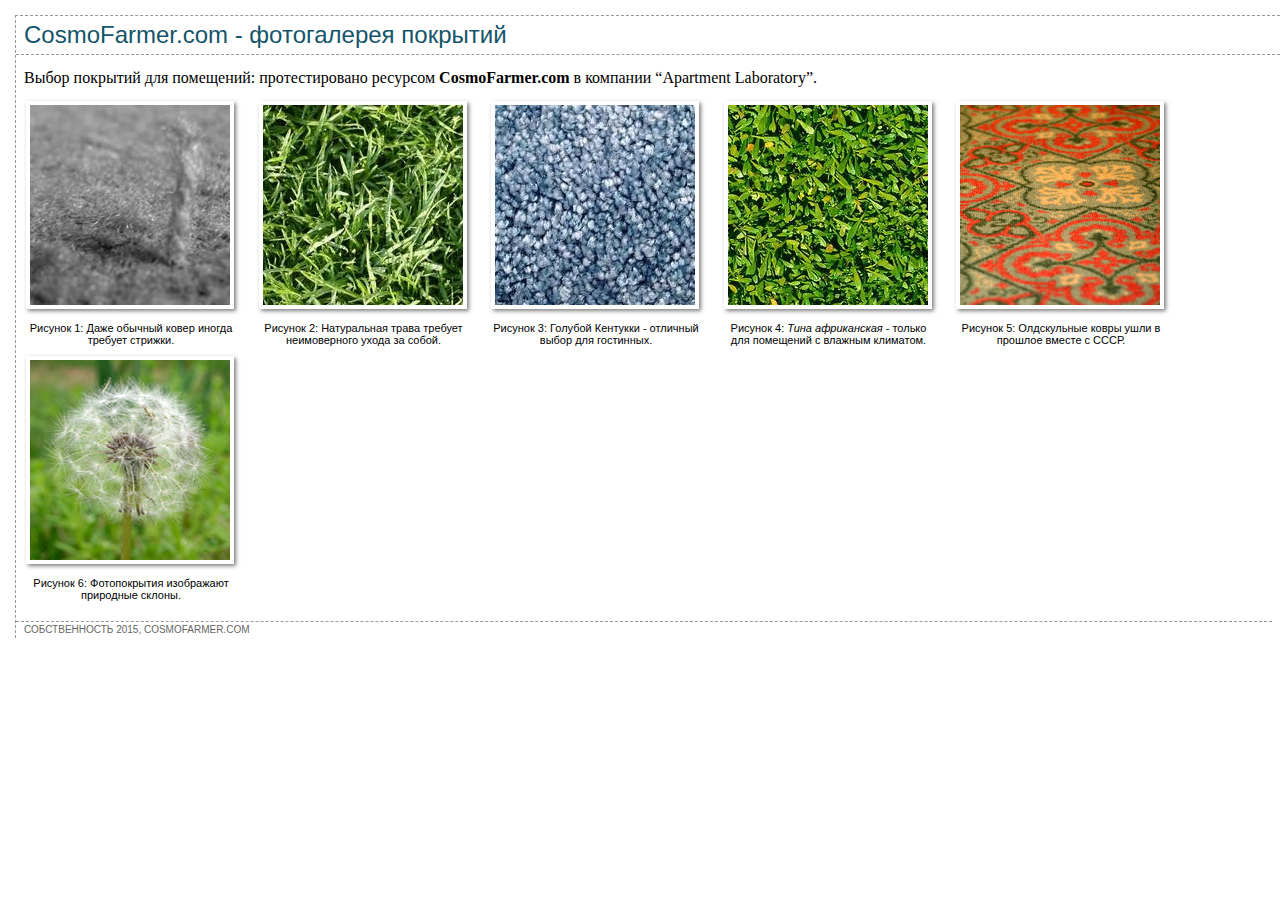
<file: 08/02_gallery_ex/gallery.html>
<!doctype html>
<html>
<head>
<meta charset="utf-8">
<title>Галерея CosmoFarmer</title>
<link href="styles.css" rel="stylesheet">
</head>
<body>
<div class="content">
  <h1>CosmoFarmer.com - фотогалерея покрытий </h1>
  <p class="intro">Выбор покрытий для помещений: протестировано ресурсом <strong>CosmoFarmer.com</strong> в компании &#8220;Apartment Laboratory&#8221;. </p>
  <div class="gallery">
    <figure>
       <img src="../images/carpet.jpg" alt="Ковровое покрытие" width="200" height="200">
      <figcaption>Рисунок 1: Даже обычный ковер иногда требует стрижки.</figcaption>
    </figure>
    <figure>
       <img src="../images/grass.jpg" alt="Натуральная трава" width="200" height="200">
      <figcaption>Рисунок 2: Натуральная трава требует неимоверного ухода за собой.</figcaption>
    </figure>
    <figure>
       <img src="../images/bluegrass.jpg" alt="Голубой Кентукки" width="200" height="200">
      <figcaption>Рисунок 3: Голубой Кентукки - отличный выбор для гостинных. </figcaption>
    </figure>
    <figure>
       <img src="../images/leaves.jpg" alt="Тина африканская" width="200" height="200">
      <figcaption>Рисунок 4: <em>Тина африканская</em> - только для помещений с влажным климатом. </figcaption>
    </figure>
    <figure>
       <img src="../images/pattern.jpg" alt="Олдскульный ковер" width="200" height="200">
      <figcaption>Рисунок 5: Олдскульные ковры ушли в прошлое вместе с СССР. </figcaption>
    </figure>
    <figure>
       <img src="../images/dandelion.jpg" alt="Фотопокрытие" width="200" height="200">
      <figcaption>Рисунок 6: Фотопокрытия изображают природные склоны. </figcaption>
    </figure>
  </div>
  <p class="copyright">Собственность 2015, CosmoFarmer.com </p>
</div>
</body>
</html>
</file>
<file: 07/main.css>
/* сброс стилей браузера */
html,
body,
div,
span,
object,
iframe,
h1,
h2,
h3,
h4,
h5,
h6,
p,
blockquote,
pre,
a,
abbr,
acronym,
address,
big,
cite,
code,
del,
dfn,
em,
img,
ins,
kbd,
q,
s,
samp,
small,
strike,
strong,
sub,
sup,
tt,
var,
b,
u,
i,
center,
dl,
dt,
dd,
ol,
ul,
li,
fieldset,
form,
label,
legend,
table,
caption,
tbody,
tfoot,
thead,
tr,
th,
td,
article,
aside,
canvas,
details,
embed,
figure,
figcaption,
footer,
header,
hgroup,
menu,
nav,
output,
ruby,
section,
summary,
time,
mark,
audio,
video {
  margin: 0;
  padding: 0;
  border: 0;
  font-size: 100%;
  vertical-align: baseline;
}
article,
aside,
details,
figcaption,
figure,
footer,
header,
hgroup,
menu,
nav,
section {
  display: block;
}
body {
  background-color: rgb(255, 255, 255);
  border: 3px solid rgb(75, 75, 75);
  box-shadow: 0 0 15px 5px rgba(44, 82, 100, 0.75);
  max-width: 760px;
  margin-top: 20px;
  margin-left: auto;
  margin-right: auto;
  padding: 15px;
  line-height: 1.2;
}
h1 {
  font-size: 2.75em;
  font-family: Georgia, "Times New Roman", Times, serif;
  font-weight: normal;
  text-align: center;
  letter-spacing: 1px;
  color: rgb(133, 161, 16);
  text-transform: uppercase;
  background-color: rgb(226, 235, 180);
  padding: 5px 15px 2px 15px;
  margin: 0 -15px 20px -15px;
}
h2 {
  font-size: 1.5em;
  font-family: "arial narrow", Arial, Helvetica, sans-serif;
  color: rgb(249, 107, 24);
  border-top: 2px dotted rgb(141, 165, 22);
  border-bottom: 2px dotted rgb(141, 165, 22);
  padding-top: 5px;
  padding-bottom: 5px;
  margin: 15px 0 5px 0;
  overflow: hidden;
}
.sidebar {
  width: 30%;
  float: right;
  margin: 10px;
  background-color: rgb(250, 235, 199);
  padding: 10px 20px;
  border: 1px dotted rgb(252, 101, 18);
  border-top: 20px solid rgb(252, 101, 18);
  border-radius: 10px;
  box-shadow: 5px 5px 10px rgb(0, 0, 0, 0.5);
}
.sidebar h2 {
  border: none;
  margin-top: 0;
  padding: 0;
}
ol {
  padding-left: 1.4em;
  list-style: decimal;
}
ul {
  padding-left: 1.4em;
  list-style: square;
}
table {
  border-collapse: collapse;
  border-spacing: 0;
}
/* конец кода сброса стилей браузера */
html {
  background-color: rgb(253, 248, 171);
}
</file>
<file: 13/styles.css>
/* сброс стилей браузера */
* {
  box-sizing: border-box;
}
html,
body,
div,
span,
object,
iframe,
h1,
h2,
h3,
h4,
h5,
h6,
p,
blockquote,
pre,
a,
abbr,
acronym,
address,
big,
cite,
code,
del,
dfn,
em,
img,
ins,
kbd,
q,
s,
samp,
small,
strike,
strong,
sub,
sup,
tt,
var,
b,
u,
i,
center,
dl,
dt,
dd,
ol,
ul,
li,
fieldset,
form,
label,
legend,
table,
caption,
tbody,
tfoot,
thead,
tr,
th,
td,
article,
aside,
canvas,
details,
embed,
figure,
figcaption,
footer,
header,
hgroup,
menu,
nav,
output,
ruby,
section,
summary,
time,
mark,
audio,
video {
  margin: 0;
  padding: 0;
  border: 0;
  font-size: 100%;
  vertical-align: baseline;
}
article,
aside,
details,
figcaption,
figure,
footer,
header,
hgroup,
menu,
nav,
section {
  display: block;
}
body {
  line-height: 1.2;
}
ol {
  padding-left: 1.4em;
  list-style: decimal;
}
ul {
  padding-left: 1.4em;
  list-style: square;
}
table {
  border-collapse: collapse;
  border-spacing: 0;
}
/* конец кода сброса стилей браузера */

.clear:after {
  content: " ";
  display: table;
  clear: both;
}

.clear {
  zoom: 1;
}

body {
  font-family: "Helvetica Neue", Helvetica, Arial, sans-serif;
}

header {
  background-color: rgb(93, 43, 78);
  background-image: -webkit-linear-gradient(
    right,
    rgb(93, 43, 78),
    rgb(8, 2, 50)
  );
  padding-bottom: 30px;
}

header h1 {
  font-size: 3em;
  color: white;
  font-weight: bold;
  padding-top: 30px;
  clear: both;
  padding-left: 10px;
}

nav {
  background-color: rgb(25, 25, 25);
  border: 1px solid rgba(255, 255, 255, 0.5);
  border-left: none;
  border-right: none;
}
nav ul {
  padding: 0;
  margin: 0;
}
nav li {
  float: left;
  padding: 0;
  margin: 0;
  list-style: none;
}
nav a {
  float: left;
  font-size: 0.8em;
  color: white;
  font-weight: normal;
  text-decoration: none;
  padding: 10px;
  border-right: 1px dashed rgba(255, 255, 255, 0.75);
  -webkit-transition: all 0.5s;
  -moz-transition: all 0.5s;
  -o-transition: all 0.5s;
  transition: all 0.5s;
}
nav li:last-of-type a {
  border-right: none;
}
nav a:hover {
  background-color: rgb(93, 43, 78);
}
aside h2 {
  font-size: 1.3em;
  margin-top: 10px;
}
aside h3 {
  font-size: 1.1em;
  margin-top: 15px;
}
aside p,
aside li {
  font-size: 0.75em;
  margin-top: 10px;
}
.main h2 {
  font-size: 2em;
  margin-top: 10px;
}
.main h3 {
  font-size: 1.5em;
  margin-top: 20px;
}
.main p {
  margin-bottom: 15px;
}
footer {
  margin-top: 15px;
  font-size: 0.8em;
  padding: 10px 10px 30px 10px;
  background-color: black;
  color: rgb(204, 204, 204);
}
footer a {
  color: white;
}
/* стили из практикума главы 13  */
.sidebar1 {
  float: left;
  width: 20%;
  padding: 0 20px 0 10px;
}
.main {
  float: left;
  width: 60%;
  padding: 0 20px 0 20px;
  border-left: dashed 1px rgb(153, 153, 153);
  border-right: dashed 1px rgb(153, 153, 153);
}
.sidebar2 {
  float: right;
  width: 20%;
  padding: 0 10px 0 10px;
}
footer {
  clear: both;
}
nav ul,
header h1,
footer p,
.content-Wrapper {
  max-width: 1200px;
  margin: 0 auto;
}
</file>
<file: 14/styles.css>
/* сброс стилей браузера */
html,
body,
div,
span,
object,
iframe,
h1,
h2,
h3,
h4,
h5,
h6,
p,
blockquote,
pre,
a,
abbr,
acronym,
address,
big,
cite,
code,
del,
dfn,
em,
img,
ins,
kbd,
q,
s,
samp,
small,
strike,
strong,
sub,
sup,
tt,
var,
b,
u,
i,
center,
dl,
dt,
dd,
ol,
ul,
li,
fieldset,
form,
label,
legend,
table,
caption,
tbody,
tfoot,
thead,
tr,
th,
td,
article,
aside,
canvas,
details,
embed,
figure,
figcaption,
footer,
header,
hgroup,
menu,
nav,
output,
ruby,
section,
summary,
time,
mark,
audio,
video {
  margin: 0;
  padding: 0;
  border: 0;
  font-size: 100%;
  vertical-align: baseline;
}
article,
aside,
details,
figcaption,
figure,
footer,
header,
hgroup,
menu,
nav,
section {
  display: block;
}
body {
  line-height: 1.2;
}
ol {
  padding-left: 1.4em;
  list-style: decimal;
}
ul {
  padding-left: 1.4em;
  list-style: square;
}
table {
  border-collapse: collapse;
  border-spacing: 0;
}
/* конец кода сброса стилей браузера */

/* веб-шрифты */

@font-face {
  font-family: "Titillium";
  src: url("fonts/TitilliumText22L001-webfont.eot");
  src: url("fonts/TitilliumText22L001-webfont.eot?#iefix")
      format("embedded-opentype"),
    url("fonts/TitilliumText22L001-webfont.woff") format("woff"),
    url("fonts/TitilliumText22L001-webfont.ttf") format("truetype"),
    url("fonts/TitilliumText22L001-webfont.svg#TitilliumText22LThin")
      format("svg");
  font-weight: 100;
  font-style: normal;
}
@font-face {
  font-family: "Titillium";
  src: url("fonts/TitilliumText22L003-webfont.eot");
  src: url("fonts/TitilliumText22L003-webfont.eot?#iefix")
      format("embedded-opentype"),
    url("fonts/TitilliumText22L003-webfont.woff") format("woff"),
    url("fonts/TitilliumText22L003-webfont.ttf") format("truetype"),
    url("fonts/TitilliumText22L003-webfont.svg#TitilliumText22LRegular")
      format("svg");
  font-weight: 400;
  font-style: normal;
}
@font-face {
  font-family: "Titillium";
  src: url("fonts/TitilliumText22L005-webfont.eot");
  src: url("fonts/TitilliumText22L005-webfont.eot?#iefix")
      format("embedded-opentype"),
    url("fonts/TitilliumText22L005-webfont.woff") format("woff"),
    url("fonts/TitilliumText22L005-webfont.ttf") format("truetype"),
    url("fonts/TitilliumText22L005-webfont.svg#TitilliumText22LBold")
      format("svg");
  font-weight: 700;
  font-style: normal;
}
body {
  max-width: 1024px;
  margin: 0 auto;
}
header h1 {
  font: 700 72px Titillium, Arial, sans-serif;
  color: rgb(232, 113, 35);
  text-shadow: 0 0 5px white, 3px 3px 5px rgba(0, 0, 0, 0.5);
}
nav ul {
  margin: 0;
  padding: 0;
  list-style-type: none;
}
nav li {
  display: inline;
}
nav a {
  display: inline-block;
  padding: 9px 20px 5px 20px;
  border-radius: 20px;
  text-decoration: none;
  font-family: Titillium, Arial, sans-serif;
  font-weight: 700;
  color: white;
  text-shadow: 2px 2px 4px rgba(0, 0, 0, 1);
  text-transform: uppercase;
  font-size: 0.9em;
  letter-spacing: 0.1em;
  background-color: rgb(232, 113, 35);
  background: -webkit-linear-gradient(
    top,
    rgba(232, 113, 35, 1),
    rgba(232, 113, 35, 0.5)
  );
  background: -moz-linear-gradient(
    top,
    rgba(232, 113, 35, 1),
    rgba(232, 113, 35, 0.5)
  );
  background: -o-linear-gradient(
    top,
    rgba(232, 113, 35, 1),
    rgba(232, 113, 35, 0.5)
  );
  background: linear-gradient(
    top,
    rgba(232, 113, 35, 1),
    rgba(232, 113, 35, 0.5)
  );
  border: 1px solid rgb(232, 113, 35);
  margin-right: 5px;
}
figcaption strong {
  font-weight: 700;
  display: block;
}
footer .copyright {
  font-family: Titillium, Arial, sans-serif;
  font-weight: 700;
  color: white;
  margin: 0 auto;
  max-width: 1024px;
}

/* стили из практикума главы 14 */

header {
  position: relative;
  margin-top: 20px;
  padding: 0%20px 0 0 10px;
}

header .badge {
  position: absolute;
  top: -20px;
  left: -90px;
  z-index: -1;
}
header nav {
  position: absolute;
  right: 0;
  top: 45px;
}

.gallery figure {
  display: inline-block;
  width: 300px;
  height: 210px;
  margin: 15px;
  position: relative;
}
.gallery figcaption {
  position: absolute;
  top: 15%;
  bottom: 15%;
  left: 0;
  right: 0;
  background-color: rgba(153, 153, 153, 0.9);
  padding: 20px;
  font-family: Titillium, arial, sans-serif;
  font-weight: 400;
  font-size: 9px;
  color: white;
  opacity: 0;
  transition: opacity 0.75s ease-out;
}
.gallery figure:hover figcaption {
  opacity: 1;
}
footer {
  position: fixed;
  bottom: 0;
  left: 0;
  right: 0;
  padding: 10px;
  background-color: black;
  color: white;
}
</file>
<file: 15/styles.css>
/* сброс стилей браузера */
* {
  box-sizing: border-box;
}
html,
body,
div,
span,
object,
iframe,
h1,
h2,
h3,
h4,
h5,
h6,
p,
blockquote,
pre,
a,
abbr,
acronym,
address,
big,
cite,
code,
del,
dfn,
em,
img,
ins,
kbd,
q,
s,
samp,
small,
strike,
strong,
sub,
sup,
tt,
var,
b,
u,
i,
center,
dl,
dt,
dd,
ol,
ul,
li,
fieldset,
form,
label,
legend,
table,
caption,
tbody,
tfoot,
thead,
tr,
th,
td,
article,
aside,
canvas,
details,
embed,
figure,
figcaption,
footer,
header,
hgroup,
menu,
nav,
output,
ruby,
section,
summary,
time,
mark,
audio,
video {
  margin: 0;
  padding: 0;
  border: 0;
  font-size: 100%;
  vertical-align: baseline;
}
article,
aside,
details,
figcaption,
figure,
footer,
header,
hgroup,
menu,
nav,
section {
  display: block;
}
body {
  line-height: 1.2;
}
ol {
  padding-left: 1.4em;
  list-style: decimal;
}
ul {
  padding-left: 1.4em;
  list-style: square;
}
table {
  border-collapse: collapse;
  border-spacing: 0;
}
/* конец кода сброса стилей браузера */

.clear:after {
  content: " ";
  display: table;
  clear: both;
}

.clear {
  zoom: 1;
}

body {
  font-family: "Helvetica Neue", Helvetica, Arial, sans-serif;
}

header {
  background-color: rgb(93, 43, 78);
  background-image: linear-gradient(to left, rgb(93, 43, 78), rgb(8, 2, 50));
  padding-bottom: 30px;
}

header h1 {
  font-size: 3em;
  color: white;
  font-weight: bold;
  padding-top: 30px;
  clear: both;
  padding-left: 10px;
}

nav {
  background-color: rgb(25, 25, 25);
  border: 1px solid rgba(255, 255, 255, 0.5);
  border-left: none;
  border-right: none;
}
nav ul {
  padding: 0;
  margin: 0;
}
nav li {
  float: left;
  padding: 0;
  margin: 0;
  list-style: none;
}
nav a {
  float: left;
  font-size: 0.8em;
  color: white;
  font-weight: normal;
  text-decoration: none;
  padding: 10px;
  border-right: 1px dashed rgba(255, 255, 255, 0.75);
  transition: all 0.5s;
}
nav li:last-of-type a {
  border-right: none;
}
nav a:hover {
  background-color: rgb(93, 43, 78);
}
aside h2 {
  font-size: 1.3em;
  margin-top: 10px;
}
aside h3 {
  font-size: 1.1em;
  margin-top: 15px;
}
aside p,
aside li {
  font-size: 0.75em;
  margin-top: 10px;
}
.main h2 {
  font-size: 2em;
  margin-top: 10px;
}
.main h3 {
  font-size: 1.5em;
  margin-top: 20px;
}
.main p {
  margin-bottom: 15px;
}
footer {
  margin-top: 15px;
  font-size: 0.8em;
  padding: 10px 10px 30px 10px;
  background-color: black;
  color: rgb(204, 204, 204);
}
footer a {
  color: white;
}
/* пользовательские стили  */

/* раскомментируйте этот стиль, если хотите всю страницу, включая фоновый цвет, ограничить центрированным блоком размером 1200 пикселов  */
/*.pageWrapper {
	max-width: 1200px;
	margin: 0 auto;	
}*/

.columnWrapper {
  float: left;
  width: 80%;
}
.sidebar1 {
  float: left;
  width: 25%;
  padding: 0 20px 0 10px;
}
.main {
  float: right;
  width: 75%;
  padding: 0 20px;
  border-left: dashed 1px rgb(153, 153, 153);
  border-right: dashed 1px rgb(153, 153, 153);
}
.sidebar2 {
  float: right;
  width: 20%;
  padding: 0 10px 0 20px;
}
footer {
  clear: both;
}
nav ul,
header h1,
footer p,
.contentWrapper {
  max-width: 1200px;
  margin: 0 auto;
}
img {
  max-width: 100%;
}
img.half {
  max-width: 50%;
}
img.left {
  float: left;
  margin: 0 10px 10px 0;
}
img.right {
  float: right;
  margin: 0 0 10px 10px;
}

@media (min-width: 481px) and (max-width: 768px) {
  .sidebar2 {
    float: none;
    width: auto;
    clear: both;
    border-top: 2px solid black;
    padding-top: 10px;
  }
  .columnWrapper {
    width: auto;
  }
  .main {
    border-right: none;
  }
}
@media (max-width: 481px) {
  .columnWrapper,
  .main,
  .sidebar1,
  .sidebar2 {
    float: none;
    width: auto;
  }
  .main {
    border: none;
  }
  .sidebar1,
  .sidebar2 {
    border-top: 2px solid black;
    margin-top: 25px;
    padding-top: 10px;
  }
  header h1 {
    font-size: 1.5em;
  }
  nav {
    text-align: center;
  }
  nav li {
    float: none;
    display: inline-block;
  }
  nav a {
    float: none;
    display: inline-block;
    border: none;
  }
}
</file>
<file: lesson -34/clock/style.css>
*,
*::before,
*::after {
  box-sizing: border-box;
}

body {
  font-family: sans-serif;
  display: flex;
  align-items: center;
  justify-content: center;
  height: 100vh;
  overflow: hidden;
  margin: 0;
}
.clock {
  position: relative;
  width: 200px;
  height: 200px;
  background-color: #f0f0f0;
}
.hand {
  background-color: #000;
  position: absolute;
  top: 50%;
  left: 50%;
  height: 65px;
  width: 3px;
  transform-origin: bottom center;
}
.hand.hour {
  transform: translate(-50%, -100%) rotate(0deg);
}
.hand.minute {
  transform: translate(-50%, -100%) rotate(0deg);
  height: 100px;
}
.hand.second {
  transform: translate(-50%, -100%) rotate(0deg);
  height: 100px;
  background-color: #e74c3c;
}

.center {
  position: absolute;
  top: 50%;
  left: 50%;
  transform: translate(-50%, -50%);
  background-color: #e74c3c;
  width: 10px;
  height: 10px;
  border-radius: 50%;
}
.center::after {
  content: "";
  position: absolute;
  top: 50%;
  left: 50%;
  transform: translate(-50%, -50%);
  background-color: black;
  width: 5px;
  height: 5px;
  border-radius: 50%;
}
.time {
  font-size: 60px;
  text-align: center;
}
.date {
  text-align: center;
  color: #aaa;
  font-size: 14px;
  letter-spacing: 0.3px;
  text-transform: uppercase;
}
.date span {
  background-color: #000;
  color: white;
  width: 18px;
  height: 18px;
  display: inline-flex;
  align-items: center;
  justify-content: center;
  font-size: 12px;
  line-height: 18px;
  border-radius: 50%;
}
</file>
<file: lesson -34/counter/style.css>
*,
*::before,
*::after {
  box-sizing: border-box;
}
body {
  margin: 0;
  background-color: #001f3f;
  font-family: sans-serif;
  color: #90c4f8;
}
.container {
  max-width: 1140px;
  margin: 0 auto;
  padding: 0 15px;
}
.features {
  margin-top: 10em;
}
.features-list {
  display: flex;
  justify-content: center;
  flex-wrap: wrap;
  margin: 0;
  padding: 0;
  list-style: none;
}
.features-item {
  position: relative;
  width: 300px;
  margin: 1em;
  padding: 150px 10px 30px;
  border: 1px solid #90c4f8;
  border-radius: 10px;
  text-align: center;
}
.features-item::before {
  position: absolute;
  top: 30px;
  left: 50%;
  transform: translate(-50%);
  width: 80px;
  height: 80px;
  content: "";
  background-image: url("images/B\ o\ o\ n\ Market-logo.svg");
  background-repeat: no-repeat;
  background-position: center;
  background-size: cover;
}
.features-item-2::before {
  background-image: url(images/B\ o\ o\ n\ Market-logo.svg);
}
.features-item-3::before {
  background-image: url(images/B\ o\ o\ n\ Market-logo.svg);
}
.features-title {
  text-transform: uppercase;
  margin-top: 0;
}
.features-counter {
  margin: 0;
  font-size: 1.9em;
  font-weight: 900;
}
</file>
<file: 08/01_image_ex/styles.css>
/* сброс стилей браузера */
html,
body,
div,
span,
object,
iframe,
h1,
h2,
h3,
h4,
h5,
h6,
p,
blockquote,
pre,
a,
abbr,
acronym,
address,
big,
cite,
code,
del,
dfn,
em,
img,
ins,
kbd,
q,
s,
samp,
small,
strike,
strong,
sub,
sup,
tt,
var,
b,
u,
i,
center,
dl,
dt,
dd,
ol,
ul,
li,
fieldset,
form,
label,
legend,
table,
caption,
tbody,
tfoot,
thead,
tr,
th,
td,
article,
aside,
canvas,
details,
embed,
figure,
figcaption,
footer,
header,
hgroup,
menu,
nav,
output,
ruby,
section,
summary,
time,
mark,
audio,
video {
  margin: 0;
  padding: 0;
  border: 0;
  font-size: 100%;
  vertical-align: baseline;
}
article,
aside,
details,
figcaption,
figure,
footer,
header,
hgroup,
menu,
nav,
section {
  display: block;
}
body {
  line-height: 1.2;
}
ol {
  padding-left: 1.4em;
  list-style: decimal;
}
ul {
  padding-left: 1.4em;
  list-style: square;
}
table {
  border-collapse: collapse;
  border-spacing: 0;
}
/* конец кода сброса стилей браузера */

body {
  font-size: 62.5%;
}

.content {
  margin: 15px;
  border: 1px dashed #999;
  border-bottom: none;
}
h1 {
  font: normal 2.4em Verdana, Arial, Helvetica, sans-serif;
  border-bottom: 1px dashed #999;
  padding: 5px 0 5px 8px;
  color: #14556b;
}
p {
  font: 1.6em/160% Georgia, "Times New Roman", Times, serif;
  margin: 10px 8px;
}
.copyright {
  font-family: Verdana, Arial, Helvetica, sans-serif;
  font-size: 1em;
  text-transform: uppercase;
  color: #666666;
  margin: 0px;
  padding-left: 8px;
  border-top: 1px dashed #999;
  clear: both;
}
/* пользовательские стили  */
figure {
  float: right;
  width: 222px;
  margin: 15px 10px 5px 10px;
}
figure img {
  border: 1px solid #666;
  background-color: #ccc;
  padding: 10px;
}
figcaption {
  font: bold lem/normal Verdana, Arial, Helvetica, sans-serif;
  color: #333;
  text-align: center;
  background-image: linear-gradient(to bottom, #e6f3ff, white);
  padding: 5px;
}
</file>
<file: 08/02_gallery_ex/styles.css>
/* сброс стилей браузера */
html,
body,
div,
span,
object,
iframe,
h1,
h2,
h3,
h4,
h5,
h6,
p,
blockquote,
pre,
a,
abbr,
acronym,
address,
big,
cite,
code,
del,
dfn,
em,
img,
ins,
kbd,
q,
s,
samp,
small,
strike,
strong,
sub,
sup,
tt,
var,
b,
u,
i,
center,
dl,
dt,
dd,
ol,
ul,
li,
fieldset,
form,
label,
legend,
table,
caption,
tbody,
tfoot,
thead,
tr,
th,
td,
article,
aside,
canvas,
details,
embed,
figure,
figcaption,
footer,
header,
hgroup,
menu,
nav,
output,
ruby,
section,
summary,
time,
mark,
audio,
video {
  margin: 0;
  padding: 0;
  border: 0;
  font-size: 100%;
  vertical-align: baseline;
}
article,
aside,
details,
figcaption,
figure,
footer,
header,
hgroup,
menu,
nav,
section {
  display: block;
}
body {
  line-height: 1.2;
}
ol {
  padding-left: 1.4em;
  list-style: decimal;
}
ul {
  padding-left: 1.4em;
  list-style: square;
}
table {
  border-collapse: collapse;
  border-spacing: 0;
}
/* конец кода сброса стилей браузера */

body {
  font-size: 62.5%;
}
.content {
  margin-left: 15px;
  margin-top: 15px;
  border: 1px dashed #999;
  border-right: none;
  border-bottom: none;
}
p.caption {
  font-size: 1.3em;
  line-height: normal;
  margin-bottom: 15px;
}
.gallery .figure p {
  font-family: Arial, Helvetica, sans-serif;
  font-size: 1.1em;
  text-align: center;
  line-height: normal;
}

h1 {
  font: normal 2.4em Verdana, Arial, Helvetica, sans-serif;
  margin: 0;
  border-bottom: 1px dashed #999;
  padding: 5px 0 5px 8px;
  color: #14556b;
}
p {
  font: 1.6em/160% Georgia, "Times New Roman", Times, serif;
  margin: 10px 8px;
}
.copyright {
  font-family: Verdana, Arial, Helvetica, sans-serif;
  font-size: 1em;
  text-transform: uppercase;
  color: #666666;
  margin-left: 0px;
  padding-left: 8px;
  border-top: 1px dashed #999;
  clear: both;
}

figure img {
  border: 1px slid #666;
  background-color: #fff;
  padding: 4px;
  box-shadow: 2px 2px 4px rgba(0, 0, 0, 0.5);
}
figcaption {
  font: 1.1em Arial, Helvetica, sans-serif;
  text-align: center;
  margin: 10px 0 0 0;
}
figure {
  display: inline-block;
  vertical-align: top;
  width: 210px;
  margin: 0 10px 10px 10px;
}
</file>
